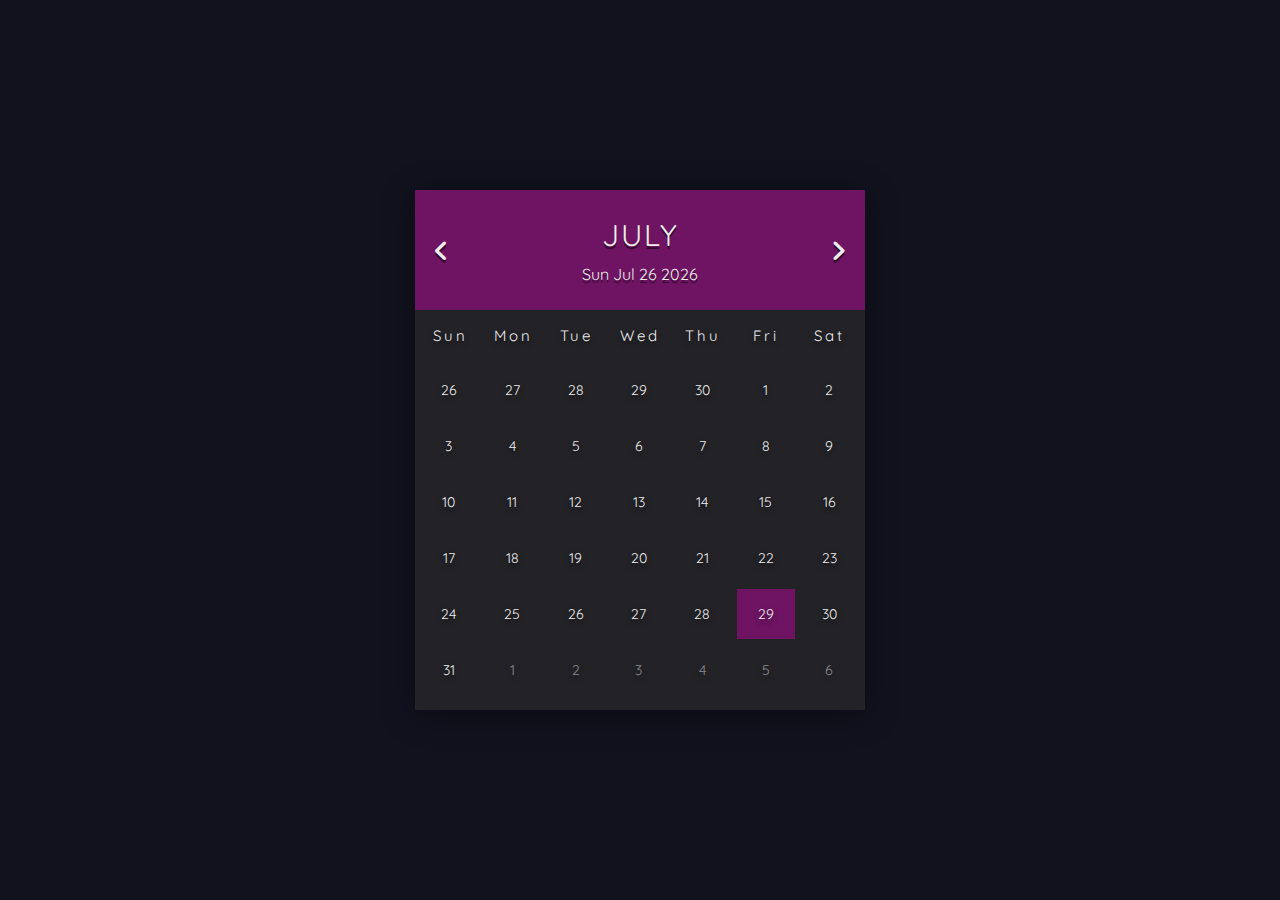
<file: index.html>
<!DOCTYPE html>
<html lang="en">

<head>
    <meta charset="UTF-8">
    <meta http-equiv="X-UA-Compatible" content="IE=edge">
    <meta name="viewport" content="width=device-width, initial-scale=1.0">
    <title>Calendar</title>
    <link rel="stylesheet" href="style.css">
    <link rel="stylesheet" href="https://cdnjs.cloudflare.com/ajax/libs/font-awesome/6.0.0-beta2/css/all.min.css">
    <link rel="preconnect" href="https://fonts.googleapis.com">
    <link rel="preconnect" href="https://fonts.gstatic.com" crossorigin>
    <link href="https://fonts.googleapis.com/css2?family=Quicksand:wght@300;400;500;600;700&display=swap"
        rel="stylesheet">
</head>

<body>
    <div class="container">
        <div class="calendar">
            <div class="month">
                <i class="fas fa-angle-left pre"></i>
                <div class="date">
                    <h1></h1>
                    <p></p>
                </div>
                <i class="fas fa-angle-right next"></i>
            </div>
            <div class="weekdays">
                <div>Sun</div>
                <div>Mon</div>
                <div>Tue</div>
                <div>Wed</div>
                <div>Thu</div>
                <div>Fri</div>
                <div>Sat</div>
            </div>
            <div class="days">
                <div class="pre-date">26</div>
                <div class="pre-date">27</div>
                <div class="pre-date">28</div>
                <div class="pre-date">29</div>
                <div class="pre-date">30</div>
                <div>1</div>
                <div>2</div>
                <div>3</div>
                <div>4</div>
                <div>5</div>
                <div>6</div>
                <div>7</div>
                <div>8</div>
                <div>9</div>
                <div>10</div>
                <div>11</div>
                <div>12</div>
                <div>13</div>
                <div>14</div>
                <div>15</div>
                <div>16</div>
                <div>17</div>
                <div>18</div>
                <div>19</div>
                <div>20</div>
                <div>21</div>
                <div>22</div>
                <div>23</div>
                <div>24</div>
                <div>25</div>
                <div>26</div>
                <div>27</div>
                <div>28</div>
                <div class="today">29</div>
                <div>30</div>
                <div>31</div>
                <div class="next-date">1</div>
                <div class="next-date">2</div>
                <div class="next-date">3</div>
                <div class="next-date">4</div>
                <div class="next-date">5</div>
                <div class="next-date">6</div>

            </div>
        </div>
    </div>
    <script src=" script.js"></script>
</body>

</html>
</file>
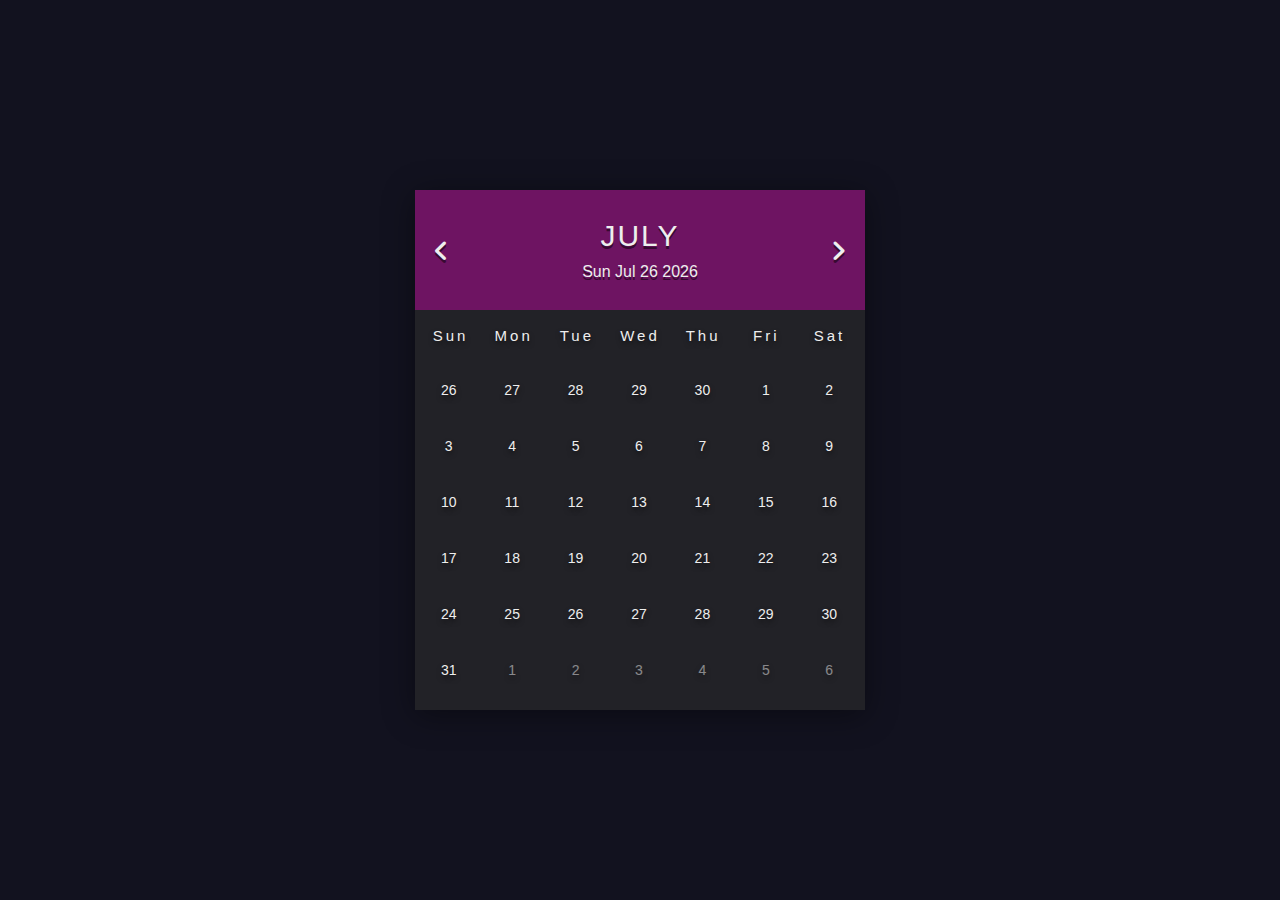
<file: index1.html>
<!DOCTYPE html>
<html lang="en">

<head>
    <meta charset="UTF-8">
    <meta http-equiv="X-UA-Compatible" content="IE=edge">
    <meta name="viewport" content="width=device-width, initial-scale=1.0">
    <title>Calendar</title>
    <link rel="stylesheet" href="style.css">
    <link rel="stylesheet" href="https://cdnjs.cloudflare.com/ajax/libs/font-awesome/6.0.0-beta2/css/all.min.css">
</head>

<body>
    <div class="container">
        <div class="calendar">
            <div class="month">
                <i class="fas fa-angle-left pre"></i>
                <div class="date">
                    <h1>May</h1>
                    <p>Fri May 29, 2020</p>
                </div>
                <i class="fas fa-angle-right next"></i>
            </div>
            <div class="weekdays">
                <div>Sun</div>
                <div>Mon</div>
                <div>Tue</div>
                <div>Wed</div>
                <div>Thu</div>
                <div>Fri</div>
                <div>Sat</div>
            </div>
            <div class="days">
                <div class="pre-date">26</div>
                <div class="pre-date">27</div>
                <div class="pre-date">28</div>
                <div class="pre-date">29</div>
                <div class="pre-date">30</div>
                <div>1</div>
                <div>2</div>
                <div>3</div>
                <div>4</div>
                <div>5</div>
                <div>6</div>
                <div>7</div>
                <div>8</div>
                <div>9</div>
                <div>10</div>
                <div>11</div>
                <div>12</div>
                <div>13</div>
                <div>14</div>
                <div>15</div>
                <div>16</div>
                <div>17</div>
                <div>18</div>
                <div>19</div>
                <div>20</div>
                <div>21</div>
                <div>22</div>
                <div>23</div>
                <div>24</div>
                <div>25</div>
                <div>26</div>
                <div>27</div>
                <div>28</div>
                <div>29</div>
                <div>30</div>
                <div>31</div>
                <div class="next-date">1</div>
                <div class="next-date">2</div>
                <div class="next-date">3</div>
                <div class="next-date">4</div>
                <div class="next-date">5</div>
                <div class="next-date">6</div>

            </div>
        </div>
    </div>
    <script src=" script.js"></script>
</body>

</html>
</file>
<file: style.css>
* {
    margin: 0;
    padding: 0;
    box-sizing: border-box;
    font-family: "Quicksand", sans-serif;
}

html {
    font-size: 62.5%;
}

.container {
    width: 100%;
    height: 100vh;
    background-color: #12121F;
    color: #eee;
    display: flex;
    justify-content: center;
    align-items: center;
}

.calendar {
    width: 45rem;
    height: 52rem;
    background-color: #222227;
    box-shadow: 0 0.5rem 3rem rgba(0, 0, 0, 0.4);
}

.month {
    width: 100%;
    height: 12rem;
    background-color: #6e1462;
    display: flex;
    justify-content: space-between;
    align-items: center;
    padding: 0 2rem;
    text-align: center;
    text-shadow: 0 0.3rem .05rem rgba(0, 0, 0, 0.5);
}

.month i {
    font-size: 2.5rem;
    cursor: pointer;
}

.month h1 {
    font-size: 3rem;
    font-weight: 400;
    text-transform: uppercase;
    letter-spacing: 0.2rem;
    margin-bottom: 1rem;
}

.month p {
    font-size: 1.6rem;
}

.weekdays {
    width: 100%;
    height: 5rem;
    padding: 0 0.4rem;
    display: flex;
    align-items: center;
}
.weekdays div {
    font-size: 1.5rem;
    font-weight: 400;
    letter-spacing: 0.3rem;
    width: calc(44.2rem/7);
    display: flex;
    justify-content: center;
    align-items: center;
    text-shadow: 0 0.3rem 0.5rem rgba(0,0,0,0.5);
}

.days {
    width: 100%;
    display: flex;
    flex-wrap: wrap;
    padding: 0.2rem;
}

.days div {
    font-size: 1.4rem;
    margin: 0.3rem;
    width: calc(40.2rem/7);
    height: 5rem;
    display: flex;
    justify-content: center;
    align-items: center;
    text-shadow: 0 0.3rem 0.5rem rgba(0,0,0,0.5);
    transition: background-color 0.2s;
}

.days div:hover:not(.today) {
    background-color: #262626;
    border: 0.2rem solid #777;
    cursor: pointer;
}

.prev-date, .next-date {
    opacity: 0.5;
}

.today {
    background-color: #6e1462;
}
</file>
